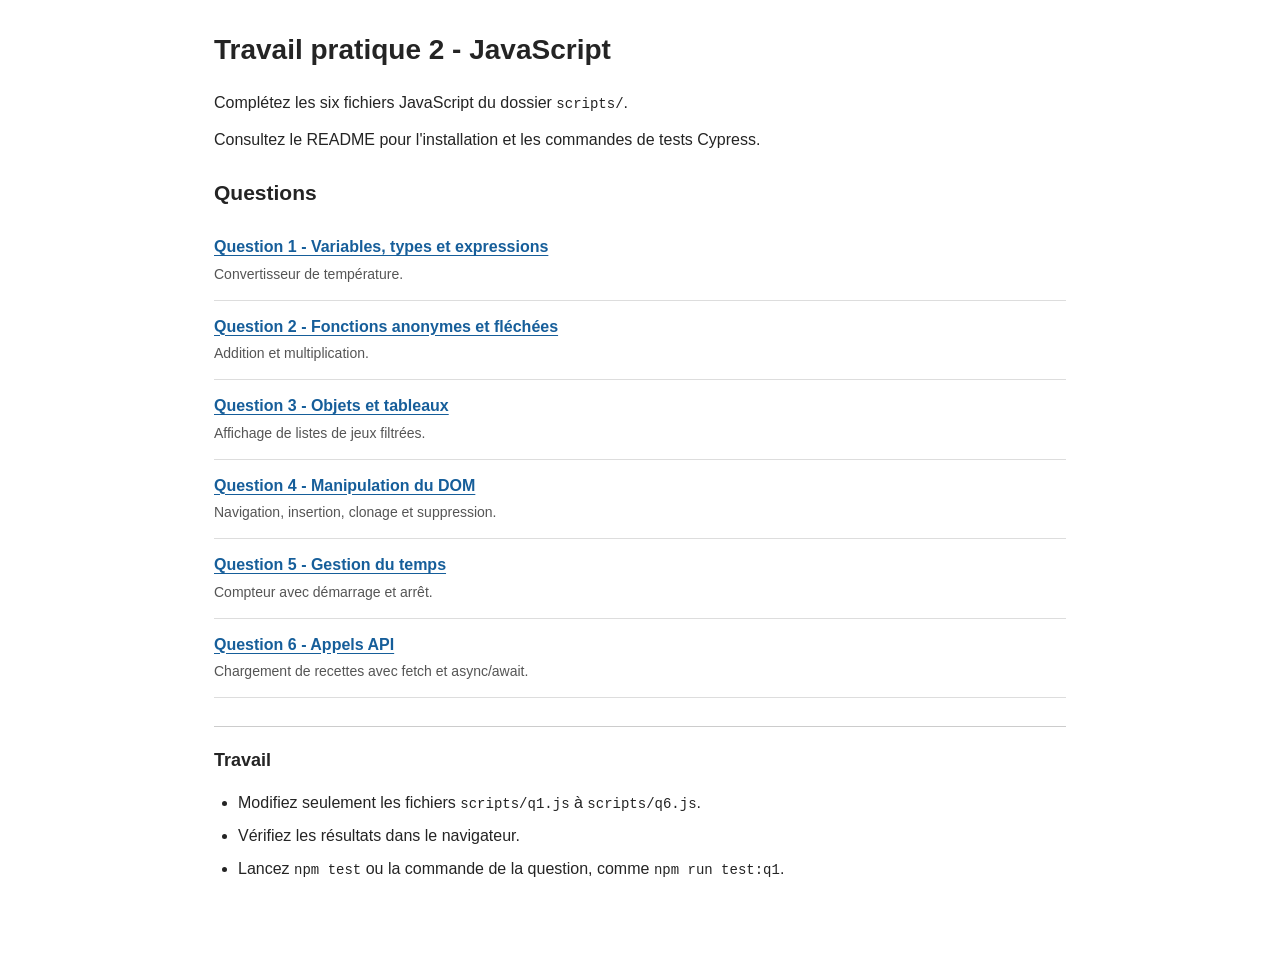
<file: tp2/index.html>
<!DOCTYPE html>
<html lang="fr">
<head>
  <meta charset="UTF-8">
  <meta name="viewport" content="width=device-width, initial-scale=1.0">
  <title>TP2 - JavaScript</title>
  <link rel="stylesheet" href="styles/common.css">
</head>
<body>
  <main class="container">
    <h1>Travail pratique 2 - JavaScript</h1>
    <div class="info-box">
      <p>Complétez les six fichiers JavaScript du dossier <code>scripts/</code>.</p>
      <p>Consultez le README pour l'installation et les commandes de tests Cypress.</p>
    </div>

    <h2>Questions</h2>
    <ol class="questions-list">
      <li>
        <a href="questions/q1.html" class="question-title">Question 1 - Variables, types et expressions</a>
        <span class="question-description">Convertisseur de température.</span>
      </li>
      <li>
        <a href="questions/q2.html" class="question-title">Question 2 - Fonctions anonymes et fléchées</a>
        <span class="question-description">Addition et multiplication.</span>
      </li>
      <li>
        <a href="questions/q3.html" class="question-title">Question 3 - Objets et tableaux</a>
        <span class="question-description">Affichage de listes de jeux filtrées.</span>
      </li>
      <li>
        <a href="questions/q4.html" class="question-title">Question 4 - Manipulation du DOM</a>
        <span class="question-description">Navigation, insertion, clonage et suppression.</span>
      </li>
      <li>
        <a href="questions/q5.html" class="question-title">Question 5 - Gestion du temps</a>
        <span class="question-description">Compteur avec démarrage et arrêt.</span>
      </li>
      <li>
        <a href="questions/q6.html" class="question-title">Question 6 - Appels API</a>
        <span class="question-description">Chargement de recettes avec fetch et async/await.</span>
      </li>
    </ol>

    <section class="instructions">
      <h3>Travail</h3>
      <ul>
        <li>Modifiez seulement les fichiers <code>scripts/q1.js</code> à <code>scripts/q6.js</code>.</li>
        <li>Vérifiez les résultats dans le navigateur.</li>
        <li>Lancez <code>npm test</code> ou la commande de la question, comme <code>npm run test:q1</code>.</li>
      </ul>
    </section>
  </main>
</body>
</html>
</file>
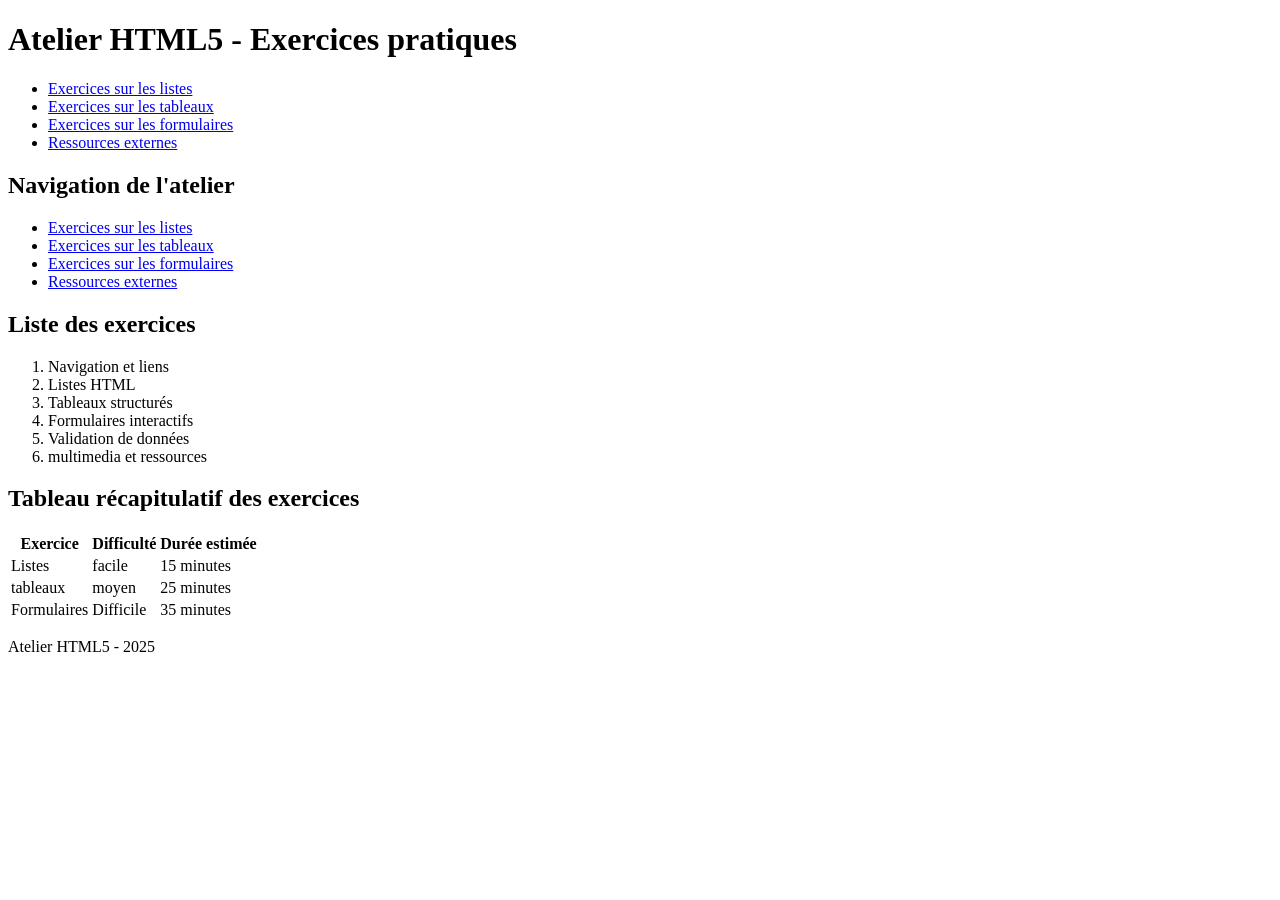
<file: atelier/Atelier-2/index.html>
<!DOCTYPE html>
<html lang="fr">
<head>
    <meta charset="UTF-8">
    <meta name="viewport" content="width=device-width, initial-scale=1.0">
    <title>Atelier HTML5 - Page d'accueil</title>
</head>
<body>
    <h1>Atelier HTML5 - Exercices pratiques</h1>
   <ul>
    <li><a href="./exercices/listes.html">Exercices sur les listes</a></li>
   <li><a href="./exercices/tableaux.html">Exercices sur les tableaux</a></li>
    <li><a href="./exercices/formulaires.html">Exercices sur les formulaires</a></li>
    <li><a href="https://atelier/Atelier-2/resources">Ressources externes</a></li>
   </ul>




    <nav>
        <h2>Navigation de l'atelier</h2>
        <ul>
            <!-- À COMPLÉTER: Ajouter les liens de navigation -->
             <li><a href="./exercices/listes.html">Exercices sur les listes</a></li>
    <li><a href="./exercices/tableaux.html">Exercices sur les tableaux</a></li>
    <li><a href="./exercices/formulaires.html">Exercices sur les formulaires</a></li>
    <li><a href="https://atelier/Atelier-2/resources">Ressources externes</a></li>
        </ul>
    </nav>

    <!-- Exercice 2: Liste ordonnée des exercices -->
    <section>
        <h2>Liste des exercices</h2>
        <!-- À COMPLÉTER: Créer une liste ordonnée -->
         <ol>
            <li>Navigation et liens</li>
            <li>Listes HTML</li>
            <li>Tableaux structurés</li>
            <li>Formulaires interactifs</li>
            <li>Validation de données</li>
            <li>multimedia et ressources</li>
        </ol>
    </section>

    <!-- Exercice 3: Tableau récapitulatif -->
    <section>
        <h2>Tableau récapitulatif des exercices</h2>
        <!-- À COMPLÉTER: Créer un tableau -->
         <table>
            <tr>
              <th>Exercice</th>
              <th>Difficulté</th>
              <th>Durée estimée</th>  

            </tr>
            <tr>
                <td>Listes</td>
                <td>facile</td>
                <td>15 minutes</td>

            </tr>
            <tr>
                <td>tableaux</td>
                <td>moyen</td>
                <td>25 minutes</td>
            </tr>
            <tr>
                <td>Formulaires</td>
                <td>Difficile</td>
                <td>35 minutes</td>

            </tr>


         </table>
    </section>

    <footer>
        <p>Atelier HTML5 - 2025</p>
    </footer>
</body>
</html>
</file>
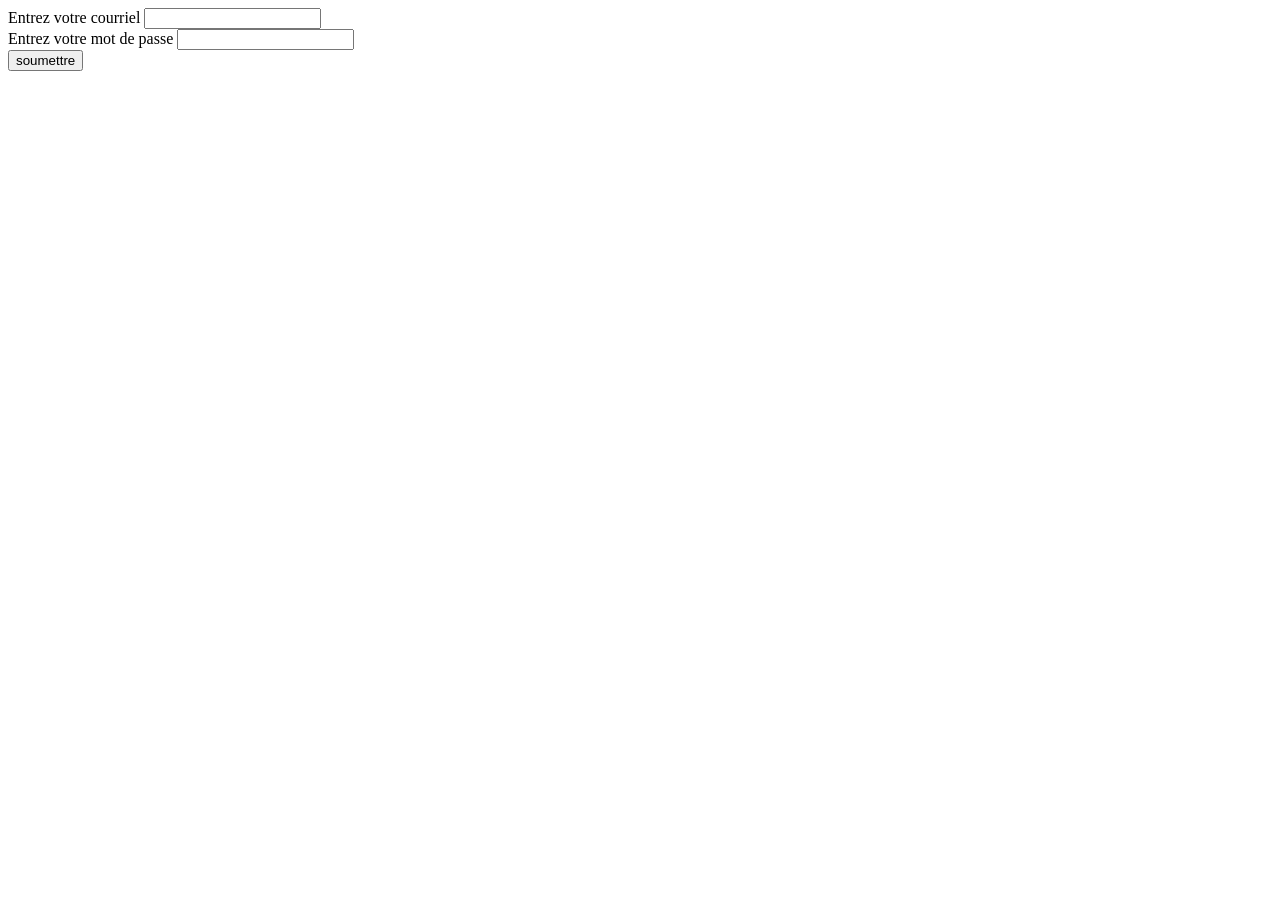
<file: demo/chapitre 3/formulaire.html>
<!DOCTYPE html>
<html lang="en">
<head>
    <meta charset="UTF-8">
    <meta name="viewport" content="width=device-width, initial-scale=1.0">
    <title>Document</title>
</head>
<body>
    <form action="./form-2.html">
    <label for="email">Entrez votre courriel</label>
        <input type="email" name="courriel" id="email"/>
    <br />
    <label for="password">Entrez votre mot de passe</label>
    <input type="password" name="mdp" id="password" />
        <br />
<button type="submit"> soumettre</button>


    </form>

</body>
</html>
</file>
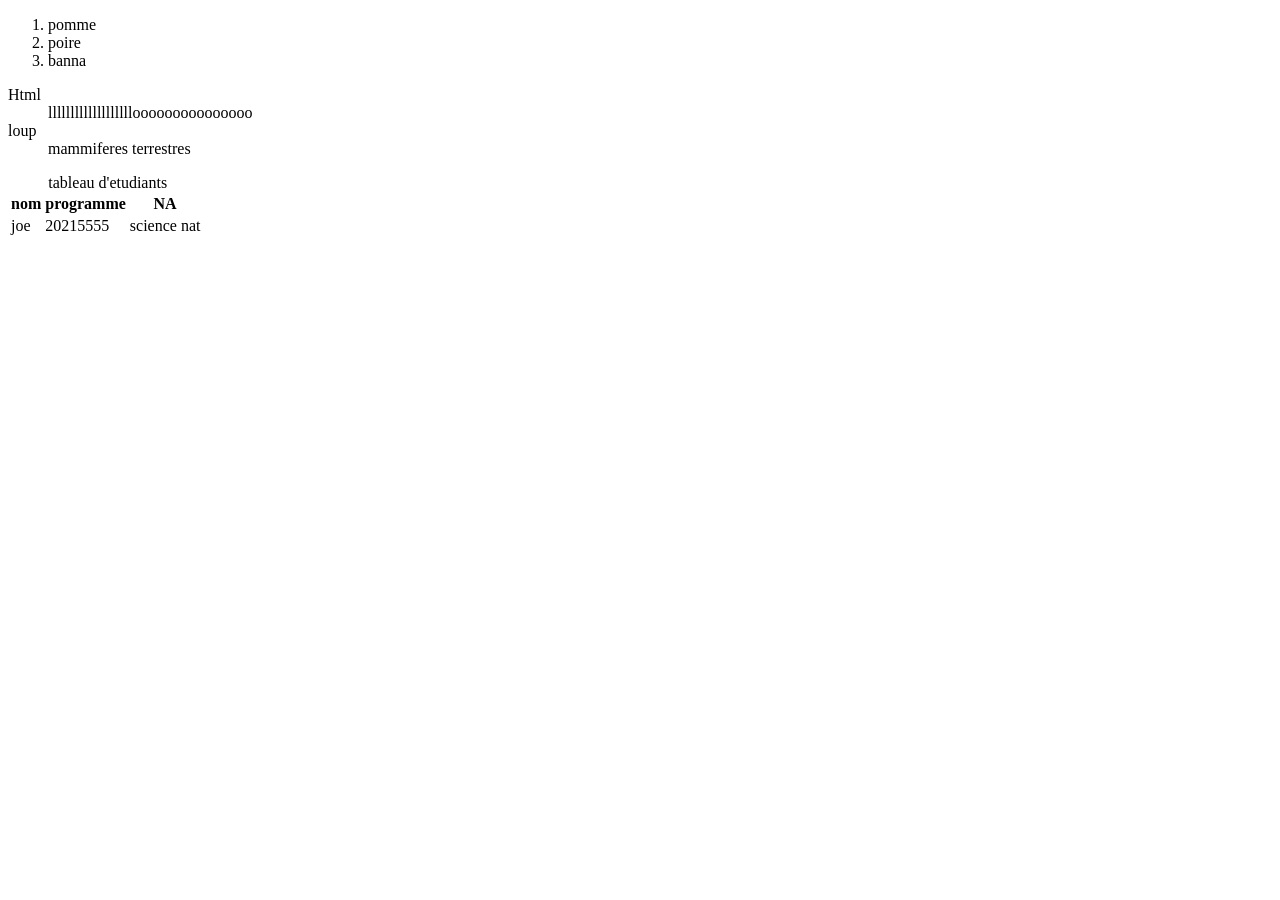
<file: demo/chapitre 3/liste.html>
<!DOCTYPE html>
<html lang="fr">

<head>
    <meta charset="UTF-8">
    <meta name="viewport" content="width=device-width, initial-scale=1.0">
    <title>Document</title>
</head>

<body>
    <ol>
        <li>pomme</li>
        <li>poire</li>
        <li>banna</li>
    </ol>
    <dl>

        <dt>Html</dt>
        <dd>lllllllllllllllllllooooooooooooooo</dd>
        <dt>loup</dt>
        <dd>mammiferes terrestres</dd>
    </dl>

    <title>Table</title>

    <head>

    <body>

        <table>
            <caption>tableau d'etudiants</caption>
            <thead>
                <tr>
                    <th>nom</th>
                    <th>programme</th>
                    <th>NA</th>
                    <th></th>


                </tr>
            </thead>

            <tr>
                <td>joe</td>
                <td>20215555</td>
                <td>science nat</td>

            </tr>

        </table>


    </body>



    </head>

</body>

</html>
</file>
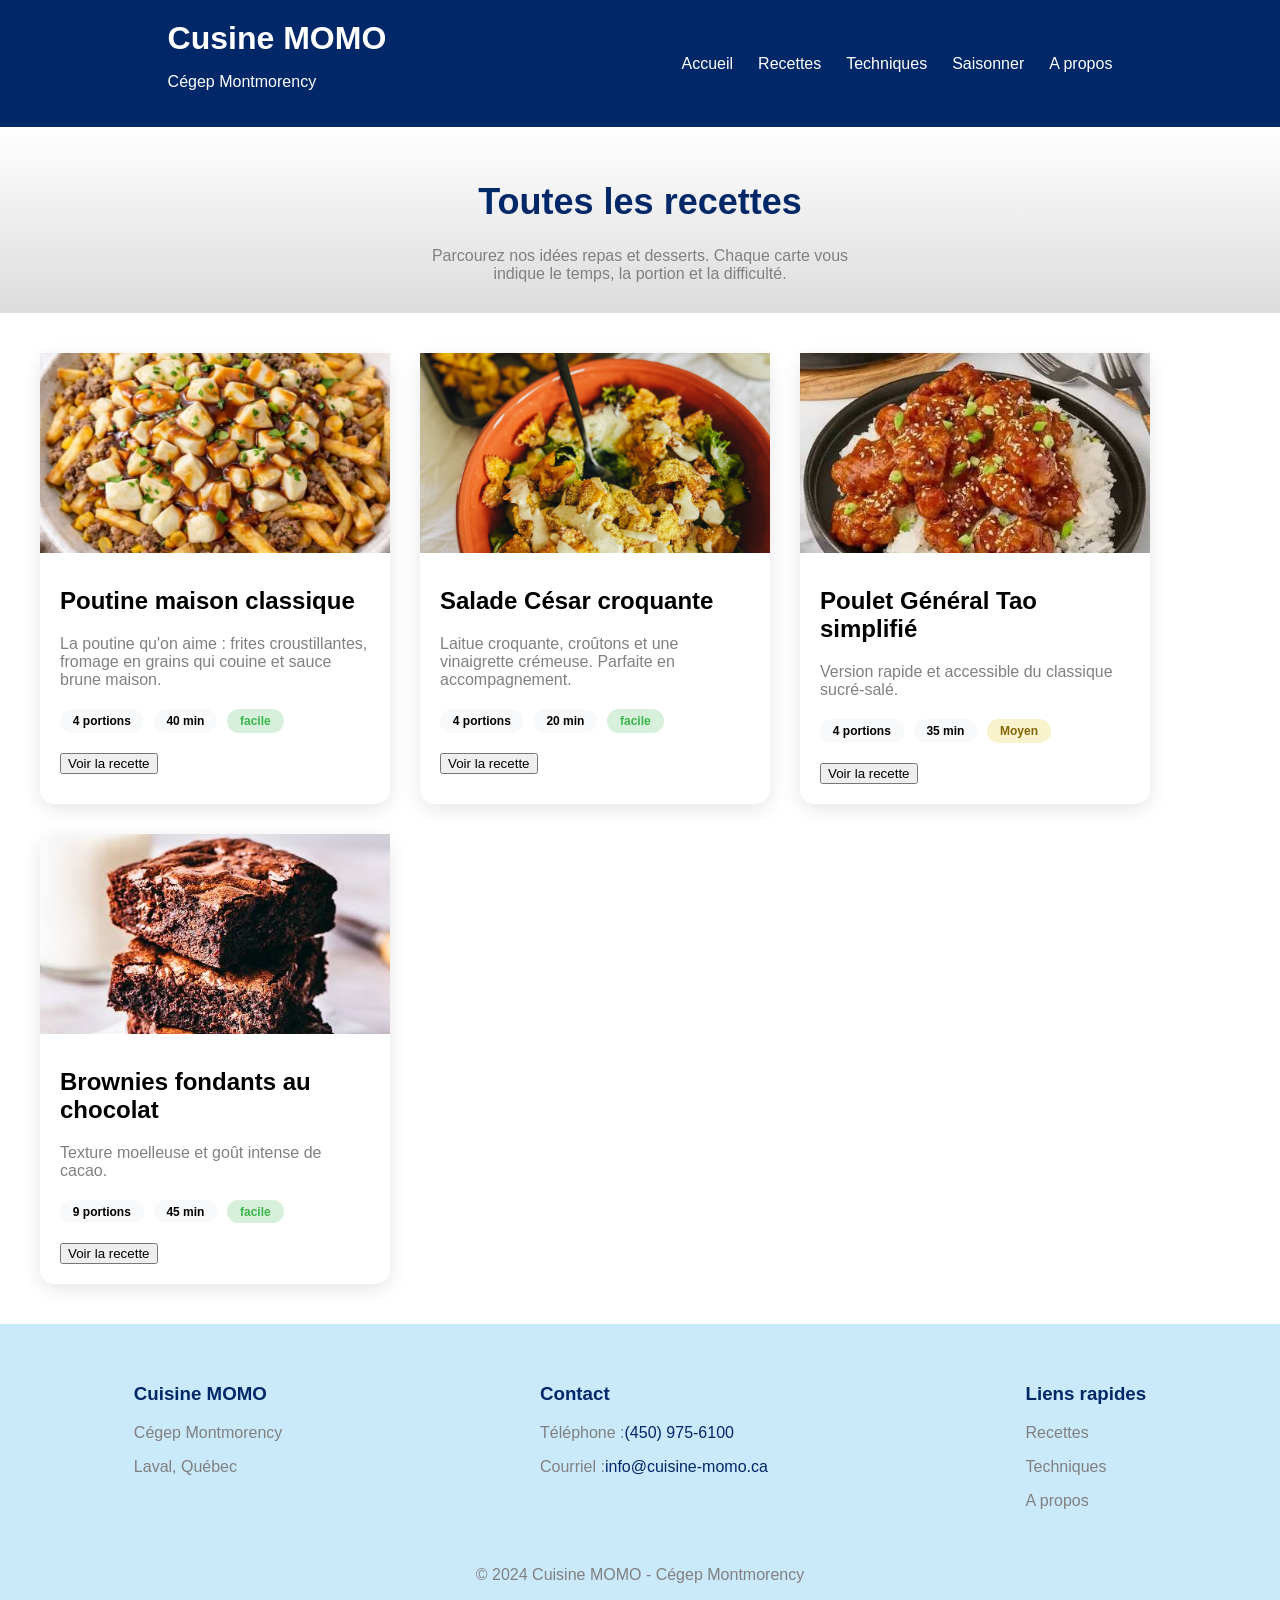
<file: TP1/fichiers HTML/recette.html>
<!DOCTYPE html>
<html lang="en">
<head>
    <meta charset="UTF-8">
    <meta name="viewport" content="width=device-width, initial-scale=1.0">
    <link rel="stylesheet" href="styles/main.css">
    <link rel="stylesheet" href="styles/variables.css">
    <link rel="stylesheet" href="styles/recette.css">
    <title>Recette</title>
</head>
<body>
    
    <header>
        <div>
            <h1>Cusine MOMO</h1>
            <p>Cégep Montmorency</p>
        </div>

        <nav>
            <div>
                <ul>
                    <li><a href="#">Accueil</a></li>
                    <li><a href="#">Recettes</a></li>
                    <li><a href="#">Techniques</a></li>
                    <li><a href="#">Saisonner</a></li>
                    <li><a href="#">A propos</a></li>
                </ul>
            </div>
        </nav>
    </header>

   
   <main>
   
        <div class="EnteteRecette">
            <h1>Toutes les recettes</h1>
            <p>Parcourez nos idées repas et desserts. Chaque carte vous indique le temps, 
                la portion et la difficulté.</p>
            
        </div>
        
        <div class="formeCarte">
        
        <div class="carte">
            <img src="images/poutine.jpg" alt="Pouine maison">
            <div class="contenuCarte">
                <h2>Poutine maison classique</h2>
            
            <p>La poutine qu'on aime : frites croustillantes, fromage en grains qui couine et sauce brune maison.</p>
        
           

            <div class="badges">
                <span> 4 portions</span>
                <span>40 min</span>
                <span class="badgefacile">facile</span>
            </div>
            <button>Voir la recette</button>
            </div>

        </div>
        
        <div class="carte">
            <img src="images/IMG_9908-scaled.jpg" alt="salade césar">
            <div class="contenuCarte">
            <h2>Salade César croquante</h2>
            
            <p>Laitue croquante, croûtons et une vinaigrette crémeuse. Parfaite en accompagnement.</p>

            <div class="badges">
                <span> 4 portions</span>
                <span>20 min</span>
                <span class="badgefacile">facile</span>
            </div>
            <button>Voir la recette</button>
            </div>

        </div>

        
        
        <div class="carte">
            <img src="images/poulet.jpg" alt="poulet général tao">
            <div class="contenuCarte">
            <h2>Poulet Général Tao simplifié</h2>
            
            <p>Version rapide et accessible du classique sucré-salé.</p>

            <div class="badges">
                <span> 4 portions</span>
                <span>35 min</span>
                <span class="badgemoyen">Moyen</span>
            </div>
            <button>Voir la recette</button>
            </div>

        </div>

        <div class="carte">
            <img src="images/brownie.jpg" alt="brownie">
            <div class="contenuCarte">
            <h2>Brownies fondants au chocolat</h2>
            
            <p>Texture moelleuse et goût intense de cacao.</p>

            <div class="badges">
                <span> 9 portions</span>
                <span>45 min</span>
                <span class="badgefacile">facile</span>
            </div>
            <button>Voir la recette</button>
            </div>

        </div>

        
</div>















   </main>
   
   
   
   
   
   
   
   
   
   
   
   
   
   
   
   
   
   
   
   
   
   
   
   
   
   
   
   
   
   
   
   
   
   
   
   
    <footer>
        <div class="colonnes">
        <div>
            <h3 >Cuisine MOMO</h3>
            <p>Cégep Montmorency</p>
            <p>Laval, Québec</p>

        </div>
        <div>
            <h3>Contact</h3>
            <p>Téléphone :<a class="contact" href="tel:4509756100">(450) 975-6100</a></p>
            <p>Courriel :<a class="contact" href="mailto:info@cuisine-momo.ca">info@cuisine-momo.ca</a></p>

        </div>

        <div>
            <h3>Liens rapides</h3>
            <p><a href="#">Recettes</a></p>
            <p><a href="#">Techniques</a></p>
            <p>A propos</p>

        </div>
        </div>

        <p id="copywright">© 2024 Cuisine MOMO - Cégep Montmorency</p>

        


    </footer>







































</body>
</html>
</file>
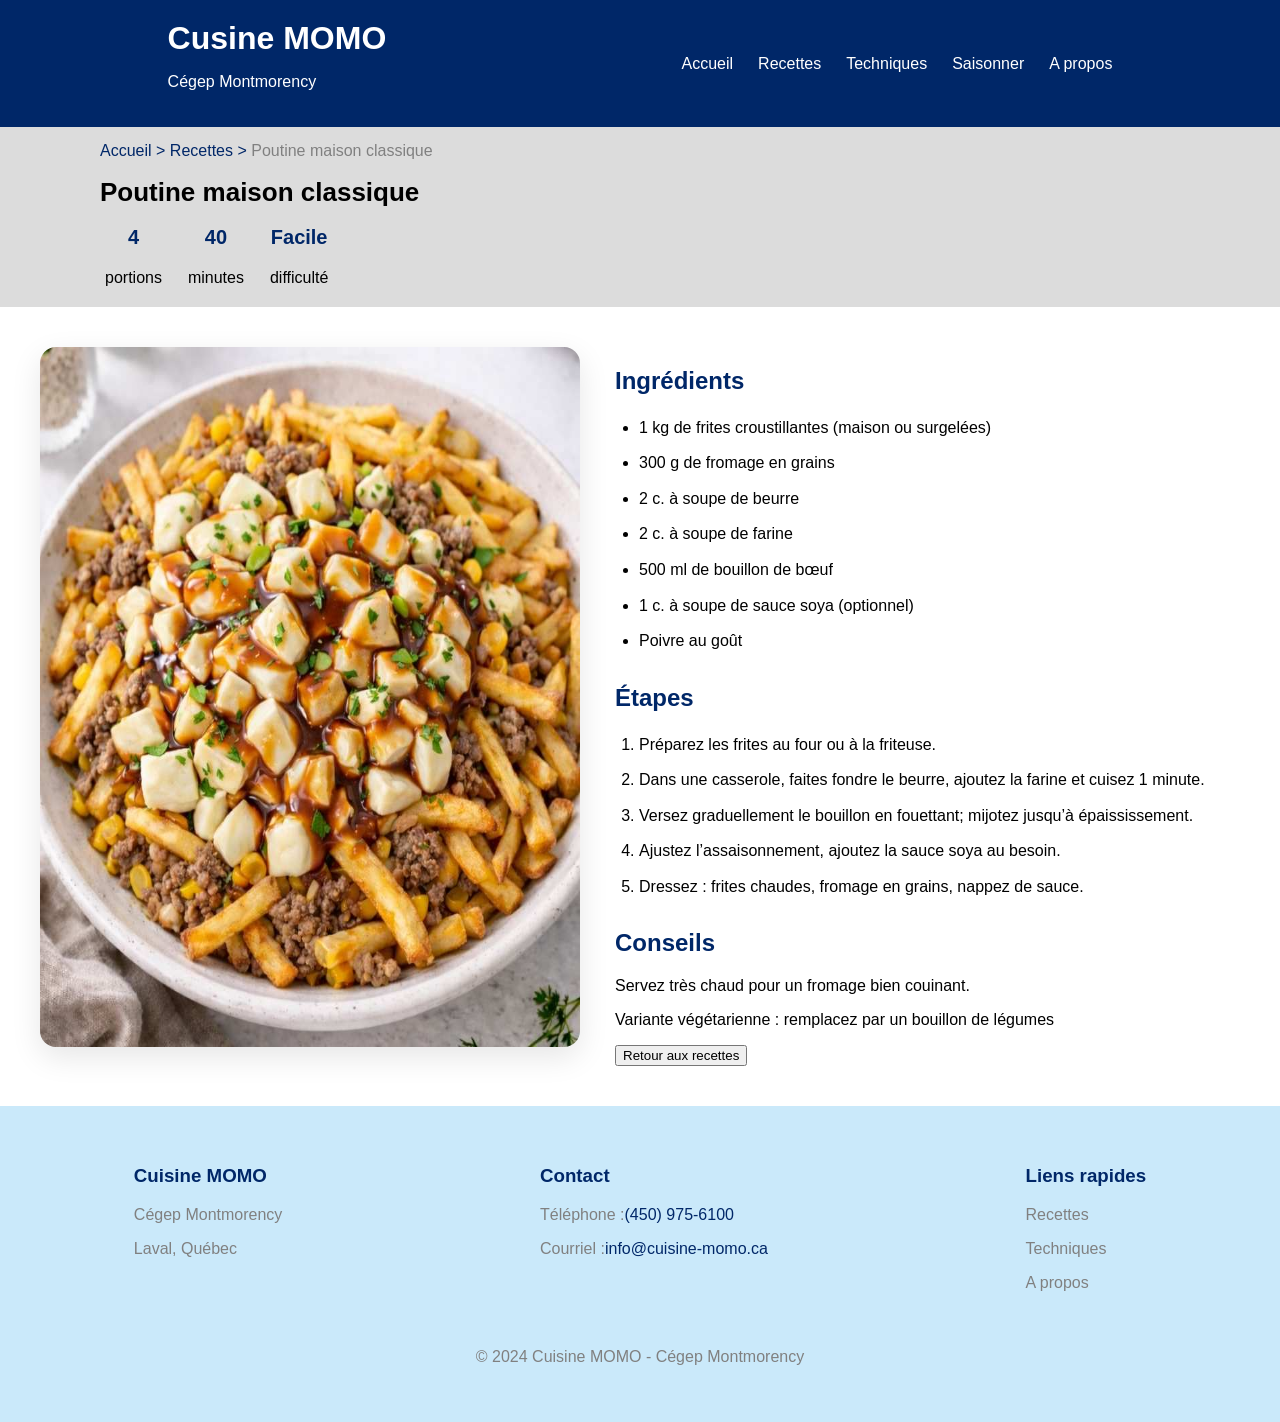
<file: TP1/fichiers HTML/RecetteDétaillé.html>
<!DOCTYPE html>
<html lang="en">
<head>
    <meta charset="UTF-8">
    <meta name="viewport" content="width=device-width, initial-scale=1.0">
    <link rel="stylesheet" href="styles/RecetteDetaille.css">
    <link rel="stylesheet" href="styles/main.css">
    <link rel="stylesheet" href="styles/variables.css">
    
    
    <title>Document</title>
</head>
<body>
    <header>
        <div>
            <h1>Cusine MOMO</h1>
            <p>Cégep Montmorency</p>
        </div>

        <nav>
            <div>
                <ul>
                    <li><a href="#">Accueil</a></li>
                    <li><a href="#">Recettes</a></li>
                    <li><a href="#">Techniques</a></li>
                    <li><a href="#">Saisonner</a></li>
                    <li><a href="#">A propos</a></li>
                </ul>
            </div>
        </nav>
    </header>

        <main>
                

                    <div class="Entete">
                    <p><a href="#">Accueil ></a> <a href="#">Recettes ></a> Poutine maison classique</p>
                    <h1>Poutine maison classique</h1>
                    
                  
                  <div class="rangé">
                 
                    <div class="colonne">
                    <h2>4</h2>
                    <p>portions</p>
                    </div>
                     <div class="colonne">
                    <h2>40</h2>
                    <p>minutes</p>
                    </div>
                    <div class="colonne">
                    <h2>Facile</h2>
                    <p>difficulté</p>
                    </div>
                    
                </div>
                  
                    </div>
                   
                   
                   
                 <div class="rangé2">
                   <img src="images/poutine.jpg" alt="">
                   
                   <div>
                   
                    <section >
                    
                   <h2>Ingrédients</h2>
                   <ul>
                    <li>1 kg de frites croustillantes (maison ou surgelées)</li>
                    <li>300 g de fromage en grains</li>
                    <li>2 c. à soupe de beurre</li>
                    <li>2 c. à soupe de farine</li>
                    <li>500 ml de bouillon de bœuf</li>
                    <li>1 c. à soupe de sauce soya (optionnel)</li>
                    <li>Poivre au goût</li>
                    
                   </ul>
                   </section>
                   
                   
                   <section >
                   <h2>Étapes</h2>
                   <ol>
                    <li>Préparez les frites au four ou à la friteuse.</li>
                    <li>Dans une casserole, faites fondre le beurre, ajoutez la farine et cuisez 1 minute.</li>
                    <li>Versez graduellement le bouillon en fouettant; mijotez jusqu’à épaississement.</li>
                    <li>Ajustez l’assaisonnement, ajoutez la sauce soya au besoin.</li>
                    <li>Dressez : frites chaudes, fromage en grains, nappez de sauce.</li>
                   </ol>
                   </section>

                   <section >

                    <h2>Conseils</h2>
                    <p>Servez très chaud pour un fromage bien couinant.</p>
                    
                        <p>Variante végétarienne : remplacez par un bouillon de légumes</p>

                        <button>Retour aux recettes</button>
                    </section>
                    </div>
                </div>

                























        </main>





     <footer>
        <div class="colonnes">
        <div>
            <h3 >Cuisine MOMO</h3>
            <p>Cégep Montmorency</p>
            <p>Laval, Québec</p>

        </div>
        <div>
            <h3>Contact</h3>
            <p>Téléphone :<a class="contact" href="tel:4509756100">(450) 975-6100</a></p>
            <p>Courriel :<a class="contact" href="mailto:info@cuisine-momo.ca">info@cuisine-momo.ca</a></p>

        </div>

        <div>
            <h3>Liens rapides</h3>
            <p><a href="#">Recettes</a></p>
            <p><a href="#">Techniques</a></p>
            <p>A propos</p>

        </div>
        </div>

        <p id="copywright">© 2024 Cuisine MOMO - Cégep Montmorency</p>

        


    </footer>
</body>
</html>
</file>
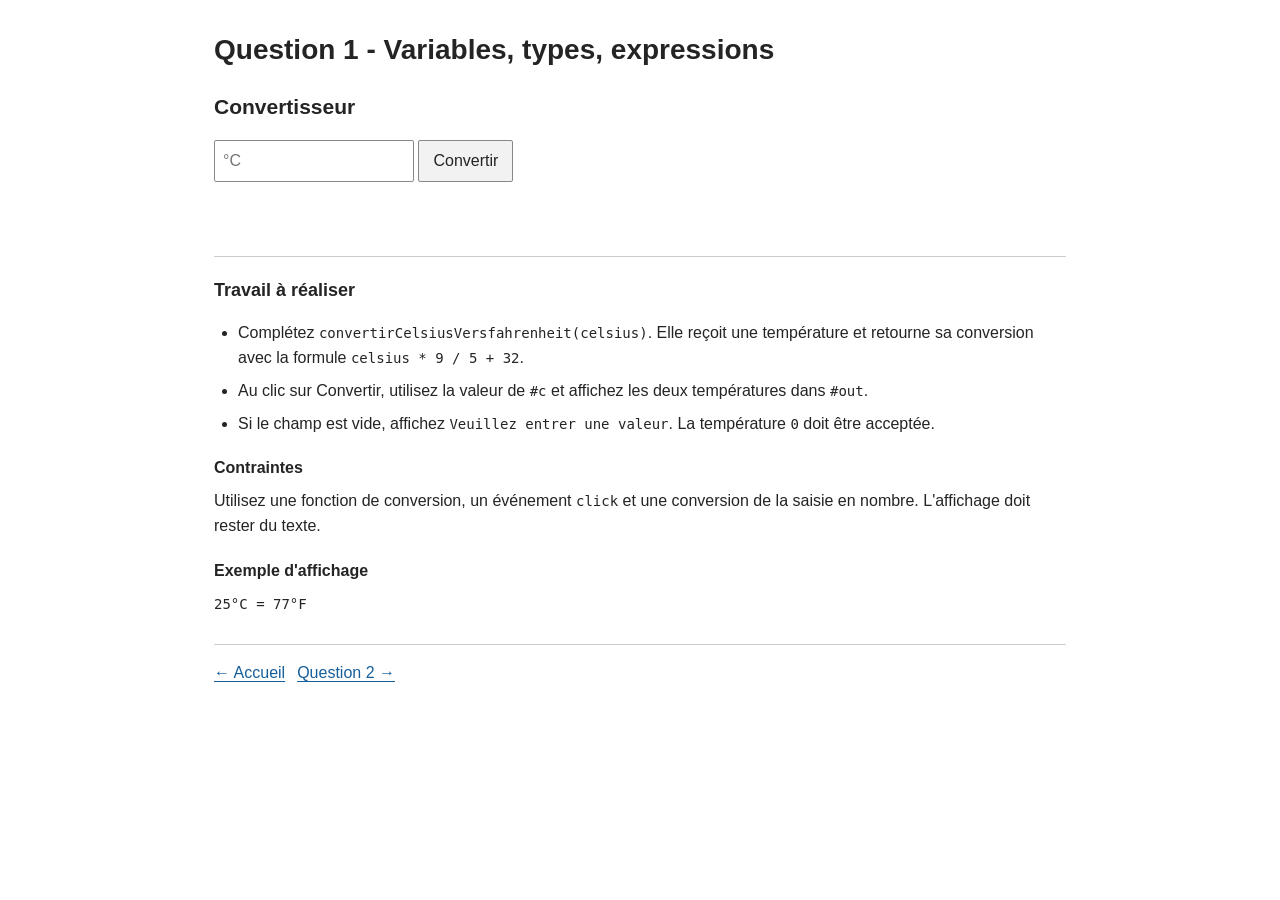
<file: tp2/questions/q1.html>
<!DOCTYPE html>
<html lang="fr">
<head>
    <meta charset="UTF-8">
    <meta name="viewport" content="width=device-width, initial-scale=1.0">
    <title>Q1 - Convertisseur de température</title>
    <link rel="stylesheet" href="../styles/common.css">
    <link rel="stylesheet" href="../styles/q1.css">
</head>
<body>
    <div class="container">
        <h1>Question 1 - Variables, types, expressions</h1>

        <div class="exercise">
            <h2>Convertisseur</h2>
            <input id="c" type="number" placeholder="°C">
            <button id="go">Convertir</button>
            <p id="out"></p>
        </div>

        <div class="instructions">
            <h3>Travail à réaliser</h3>
            <ul>
                <li>Complétez <code>convertirCelsiusVersfahrenheit(celsius)</code>. Elle reçoit une température et retourne sa conversion avec la formule <code>celsius * 9 / 5 + 32</code>.</li>
                <li>Au clic sur Convertir, utilisez la valeur de <code>#c</code> et affichez les deux températures dans <code>#out</code>.</li>
                <li>Si le champ est vide, affichez <code>Veuillez entrer une valeur</code>. La température <code>0</code> doit être acceptée.</li>
            </ul>
            <h4>Contraintes</h4>
            <p>Utilisez une fonction de conversion, un événement <code>click</code> et une conversion de la saisie en nombre. L'affichage doit rester du texte.</p>
            <h4>Exemple d'affichage</h4>
            <p><code>25°C = 77°F</code></p>
        </div>

        <div class="navigation">
            <a href="../index.html">← Accueil</a>
            <a href="/questions/q2.html">Question 2 →</a>
        </div>
    </div>

    <script type="module" src="../scripts/q1.js"></script>
</body>
</html>
</file>
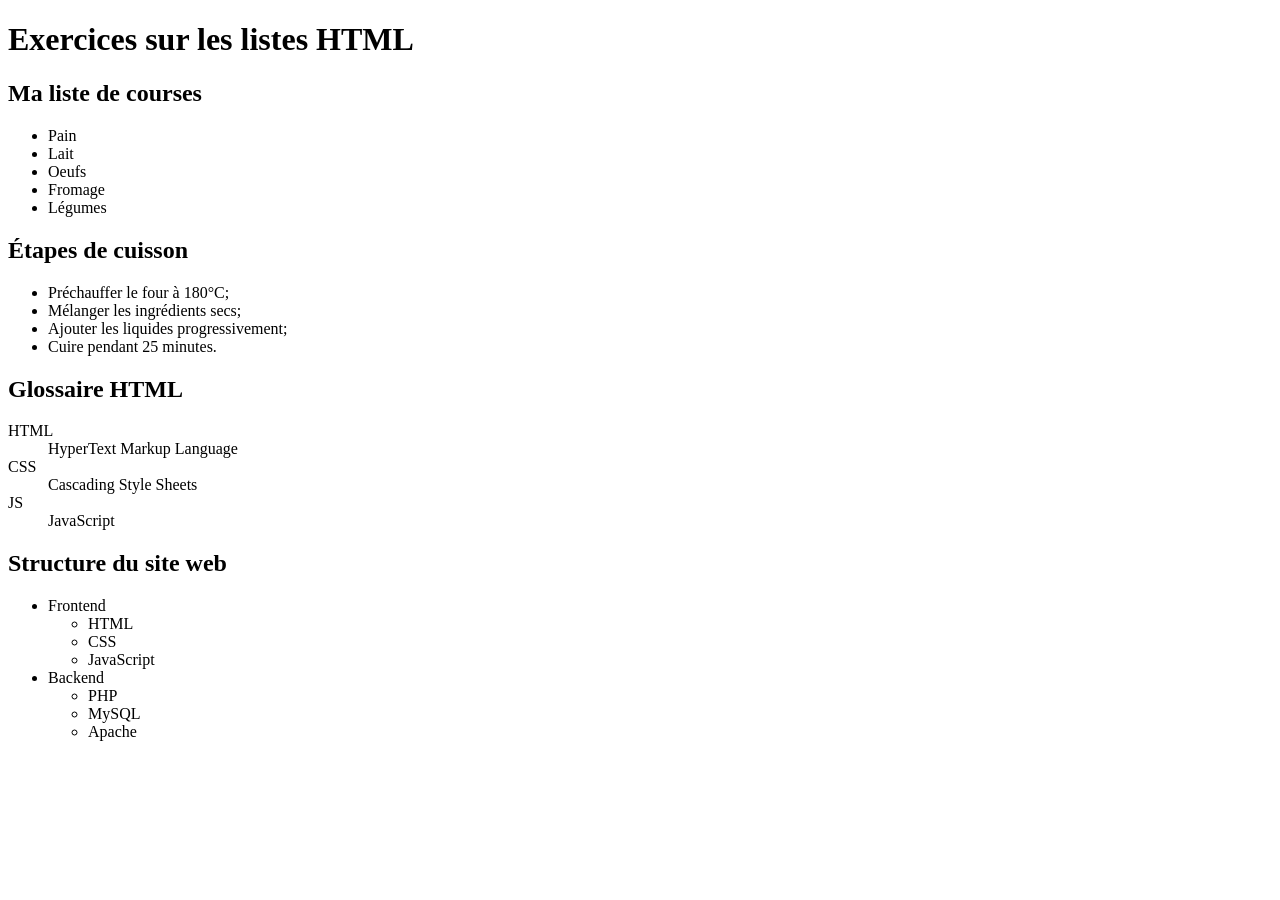
<file: atelier/Atelier-2/exercices/listes.html>
<!DOCTYPE html>
<html lang="fr">
<head>
    <meta charset="UTF-8">
    <meta name="viewport" content="width=device-width, initial-scale=1.0">
    <title>Exercices sur les listes</title>
</head>
<body>
    <h1>Exercices sur les listes HTML</h1>

    <!-- Exercice 4: Liste non ordonnée simple -->
     
    <section>
        <h2>Ma liste de courses</h2>
        <!-- À COMPLÉTER: Créer une liste non ordonnée -->
         <ul>
        <li>Pain</li>
        <li>Lait</li>
        <li>Oeufs</li>
        <li>Fromage</li>
        <li>Légumes</li>
     </ul>
    </section>

    <!-- Exercice 5: Liste ordonnée avec attributs -->
    <section>
        <h2>Étapes de cuisson</h2>
        <!-- À COMPLÉTER: Créer une liste ordonnée avec start="5" 
             EXERCICE 22: Dans cette section, transformez le mot "recette" en lien vers recettes.html -->
             <ul start="5">
                <li>Préchauffer le four à 180°C;</li>
                <li>Mélanger les ingrédients secs;</li>
                <li>Ajouter les liquides progressivement;</li>
                <li>Cuire pendant 25 minutes.</li>
             </ul>
    </section>

    <!-- Exercice 6: Liste de définitions -->
    <section>
        <h2>Glossaire HTML</h2>
        <!-- À COMPLÉTER: Créer une liste de définitions -->
         <dl>
            <dt>HTML</dt>
            <dd>HyperText Markup Language</dd>
            <dt>CSS</dt>
            <dd>Cascading Style Sheets</dd>
            <dt>JS</dt>
            <dd>JavaScript</dd>

         </dl>
    </section>

    <!-- Exercice 7: Listes imbriquées -->
    <section>
        <h2>Structure du site web</h2>
        <!-- À COMPLÉTER: Créer des listes imbriquées -->
         <ul>
            <li>
                Frontend
                <ul>
                    <li>HTML</li>
                    <li>CSS</li>
                    <li>JavaScript</li>
                </ul>
            </li>
            <li>
                Backend
                <ul>
                    <li>PHP</li>
                    <li>MySQL</li>
                    <li>Apache</li>
                </ul>
            </li>
         </ul>
    </section>

    <!-- Navigation -->
    <nav>
        <!-- À COMPLÉTER: Liens de navigation relatifs -->
    </nav>
</body>
</html>
</file>
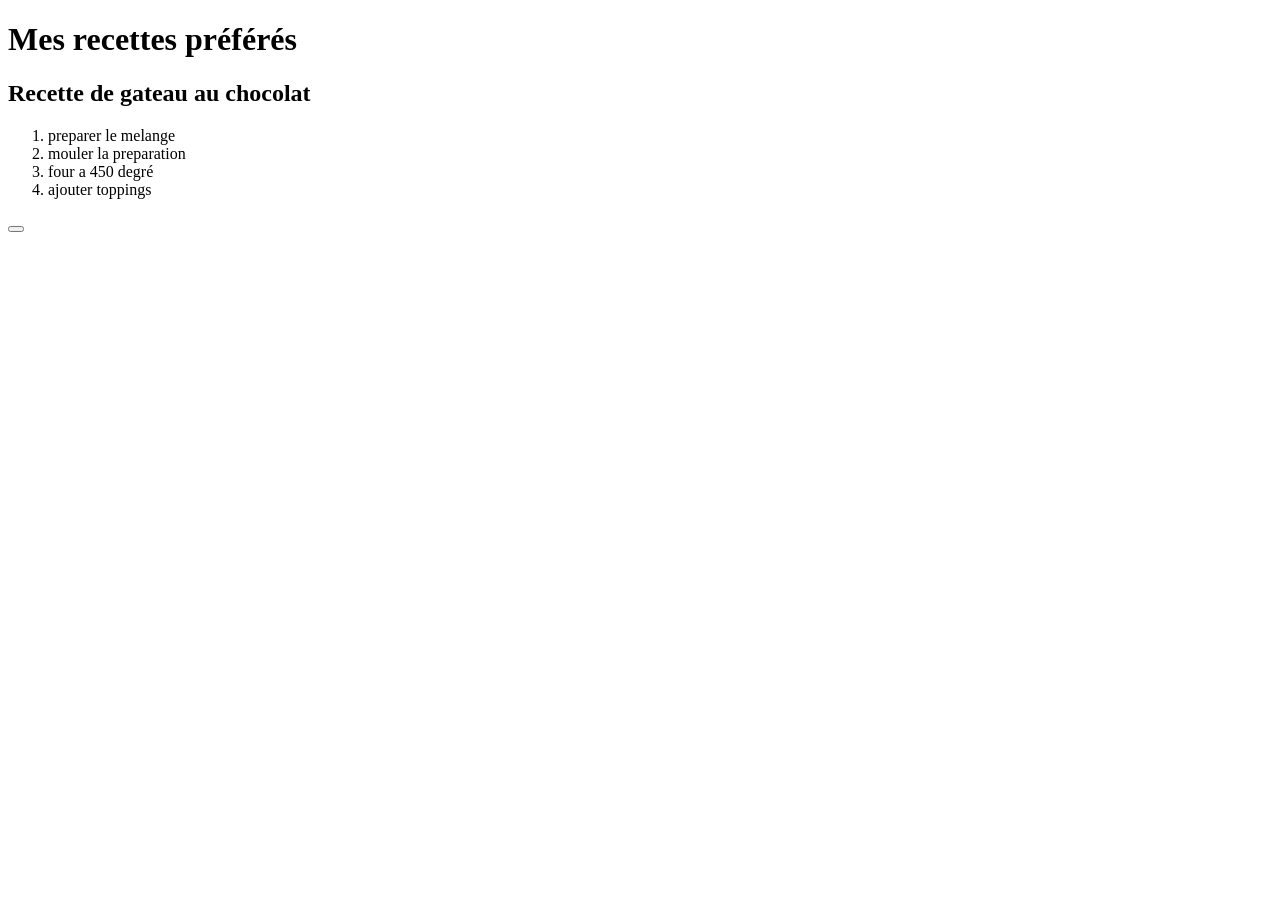
<file: atelier/Atelier-2/exercices/recettes.html>
<!DOCTYPE html>
<html lang="en">
<head>
    <meta charset="UTF-8">
    <meta name="viewport" content="width=device-width, initial-scale=1.0">
    <title>Mes recettes de cuisine</title>
</head>
<body>
    <h1>Mes recettes préférés</h1>
    <section>
        <h2>Recette de gateau au chocolat</h2>
        <ol>
            <li>preparer le melange</li>
            <li>mouler la preparation</li>
            <li>four a 450 degré</li>
            <li>ajouter toppings</li>
        </ol>
    </section>
   <button><a href="../index.html"></a></button>
</body>
</html>
</file>
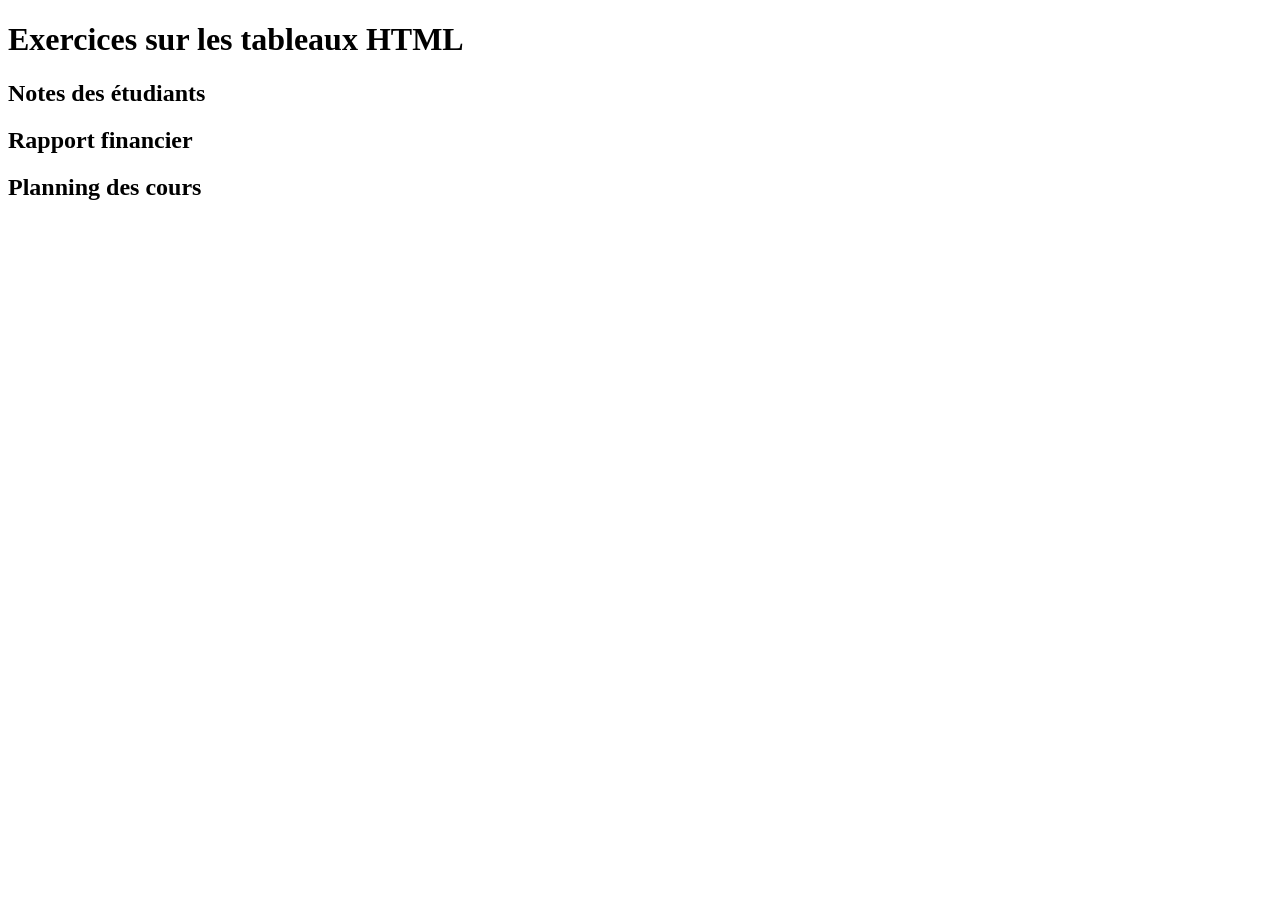
<file: atelier/Atelier-2/exercices/tableaux.html>
<!DOCTYPE html>
<html lang="fr">
<head>
    <meta charset="UTF-8">
    <meta name="viewport" content="width=device-width, initial-scale=1.0">
    <title>Exercices sur les tableaux</title>
</head>
<body>
    <h1>Exercices sur les tableaux HTML</h1>

    <!-- Exercice 8: Tableau simple -->
    <section>
        <h2>Notes des étudiants</h2>
        <!-- À COMPLÉTER: Créer un tableau simple -->
    </section>

    <!-- Exercice 9: Tableau avec thead, tbody, tfoot -->
    <section>
        <h2>Rapport financier</h2>
        <!-- À COMPLÉTER: Créer un tableau structuré -->
    </section>

    <!-- Exercice 10: Tableau avec colspan et rowspan -->
    <section>
        <h2>Planning des cours</h2>
        <!-- À COMPLÉTER: Créer un tableau avec cellules fusionnées -->
    </section>

    <!-- Navigation -->
    <nav>
        <!-- À COMPLÉTER: Liens de navigation relatifs -->
    </nav>
</body>
</html>
</file>
<file: tp2/styles/common.css>
* {
  box-sizing: border-box;
}

body {
  margin: 0;
  background: #fff;
  color: #242424;
  font-family: Arial, Helvetica, sans-serif;
  font-size: 16px;
  line-height: 1.55;
}

.container {
  max-width: 900px;
  margin: 32px auto;
  padding: 0 24px 32px;
}

h1 {
  margin: 0 0 24px;
  font-size: 28px;
  line-height: 1.25;
}

h2 {
  margin: 24px 0 12px;
  font-size: 21px;
}

h3 {
  margin: 0 0 12px;
  font-size: 18px;
}

h4 {
  margin: 20px 0 8px;
  font-size: 16px;
}

p {
  margin: 0 0 12px;
}

ul, ol {
  padding-left: 24px;
}

li {
  margin-bottom: 8px;
}

a {
  color: #165e9a;
  text-underline-offset: 3px;
}

.exercise, .content {
  margin-bottom: 28px;
}

.instructions {
  margin-top: 28px;
  padding-top: 20px;
  border-top: 1px solid #ccc;
}

.instructions code, .info-box code {
  font-family: Consolas, monospace;
  font-size: 14px;
  overflow-wrap: anywhere;
}

pre {
  max-width: 100%;
  padding: 12px;
  overflow-x: auto;
  background: #f4f4f4;
  border: 1px solid #ddd;
}

pre code {
  white-space: pre;
  overflow-wrap: normal;
}

input[type="text"], input[type="number"] {
  width: 200px;
  max-width: 100%;
  padding: 8px;
  border: 1px solid #888;
  border-radius: 2px;
  font: inherit;
}

button {
  margin: 4px 8px 4px 0;
  padding: 8px 14px;
  border: 1px solid #888;
  border-radius: 2px;
  background: #f2f2f2;
  color: #242424;
  font: inherit;
  cursor: pointer;
}

button:hover {
  background: #e5e5e5;
}

button:disabled {
  color: #777;
  cursor: default;
}

button:focus-visible, input:focus-visible, a:focus-visible {
  outline: 2px solid #165e9a;
  outline-offset: 3px;
}

#out, #res {
  min-height: 28px;
  margin-top: 14px;
  font-weight: bold;
}

.navigation {
  display: flex;
  flex-wrap: wrap;
  gap: 12px;
  margin-top: 28px;
  padding-top: 16px;
  border-top: 1px solid #ccc;
}

.questions-list {
  margin: 0;
  padding: 0;
  list-style: none;
}

.questions-list li {
  margin: 0;
  padding: 14px 0;
  border-bottom: 1px solid #ddd;
}

.question-title, .question-description {
  display: block;
}

.question-title {
  font-weight: bold;
}

.question-description {
  margin-top: 4px;
  color: #555;
  font-size: 14px;
}

@media (max-width: 600px) {
  .container {
    margin-top: 20px;
    padding-right: 16px;
    padding-left: 16px;
  }
}
</file>
<file: TP1/fichiers HTML/styles/main.css>
body {
    margin: 0;
    font-family: Arial, Helvetica, sans-serif;
    color: var(--text-color);

}

header {
    background-color: var(--primary-color);
    color: white;
    padding: 20px;
    display: flex;
    justify-content: space-around;
    align-items: center;
    position: sticky;
    top: 0;
}

header h1 {
    margin: 0;
    color: white;
}

header p {
    color: white;
}

nav ul {
    display: flex;
    flex-direction: row;
    gap: 25px;
    list-style: none;
    padding: 0;
}

header a {
    color: white;
    text-decoration: none;
}

header a:hover {
    text-decoration: underline;
}

footer {
    background-color: var(--footer-bg);
    padding: 40px 20px;
}

footer h3 {
    color: var(--primary-color);
}

.colonnes {
    display: flex;
    flex-direction: row;
    justify-content: space-around;
    gap: 30px;
}

footer p {
    color: grey;
}

footer a {
    color: grey;
    text-decoration: none;
}

footer .contact {
    color: var(--primary-color);
}

#copywright {
    text-align: center;
    margin-top: 40px;
}

@media (max-width: 1023px) {

    header {
        flex-direction: column;
    }

    .colonnes {
        flex-wrap: wrap;
    }
}

@media (max-width: 767px) {

    nav ul {
        flex-wrap: wrap;
        justify-content: center;
        gap: 15px;
    }

    .colonnes {
        flex-direction: column;
        gap: 15px;
    }
}
</file>
<file: TP1/fichiers HTML/styles/variables.css>
:root{
--primary-color: #002768;
--secondary-color: #39b54a;
--text-color: #000000;
--background-color: #ffffff;
--footer-bg: #cae9fa;
}
</file>
<file: TP1/fichiers HTML/styles/recette.css>
.EnteteRecette {
    text-align: center;
    background: linear-gradient(white, gainsboro);
    padding: 30px;
}

.EnteteRecette h1 {
    color: var(--primary-color);
    font-size: 36px;



}

.EnteteRecette p {
    color: grey;
    max-width: 450px;
    margin: auto;

}

.formeCarte {
    display: flex;
    flex-direction: row;

    flex-wrap: wrap;
    gap: 30px;
    margin: 40px auto;
    max-width: 1200px;
}

.carte {
    border-radius: 15px;
    width: 350px;
    box-shadow: 0 5px 20px rgba(0, 0, 0, 0.1);




}

.contenuCarte {
    padding: 20px;

}

.contenuCarte h2 {
    margin-top: 10px;
    margin-bottom: 20px;

}

.contenuCarte p {
    margin-bottom: 20px;
    color: grey;
}


.carte img {
    width: 100%;
    height: 200px;
    object-fit: cover;

}

.badges {
    display: flex;
    gap: 10px;
    margin-bottom: 20px;

}

.badges span {
    background-color: #f8f9fa;
    border-radius: 15px;
    padding: 0.3rem 0.8rem;
    font-size: 12px;
    font-weight: bold;
}

.badges .badgefacile {
    background-color: rgba(57, 181, 74, 0.2);
    color: #39B54A;

}

.badges .badgemoyen {
    background-color: rgba(220, 193, 7, 0.2);
    color: #856404;

}

.bouton {
    background-color: #39B54A;
    color: white;
    font-weight: bold;
    border-radius: 25px;
    padding: 12px 24px;
    border: none;
    transition: all 0.3s ease;
    text-decoration: none;

}

.bouton:hover {
    text-decoration: none;
    background-color: goldenrod;
    transform: translateY(-3px);
}

@media (max-width: 767px) {
    .carte {
        width: 100%;
    }

    .formeCarte {
        margin: 20px;
    }
}


@media (max-width: 479px) {
    .formeCarte {
        margin: 10px;
    }
}
</file>
<file: TP1/fichiers HTML/styles/RecetteDetaille.css>
.Entete{
    background-color:gainsboro;
    padding-left: 100px;
    
    
}
.Entete h1{
    font-size: 26px;
}

.Entete a {
    color: var(--primary-color);
    text-decoration: none;

}

.Entete p {
    color: grey;
    margin-top: 0;
    padding-top:15px;
    
}



.rangé{
    display: flex;
    flex-direction: row;
    
    align-items: flex-end;
    gap: 1rem;
    
}

.colonne{
    display: flex;
    flex-direction: column;
    justify-content: center;
    align-items: center;

}

.colonne h2{
color: var(--primary-color);
margin: 0px;
font-size: 20px;
}

.colonne p{
    color: var(--text-color);
    margin: 5px;
    margin-bottom: 20px;
}

.rangé2{
    display: flex ;
    flex-direction: row;
    gap: 35px;
    max-width: 1200px;
    margin: 40px auto;
    padding: 0 20px;
     
    
    
}

.rangé2 img{
    width: 45%;
    border-radius: 16px;
    box-shadow: 0 10px 30px rgba(0, 0, 0, 0.1);
    height: 700px;
    
     
}



.rangé2 h2{
    color: var(--primary-color);
}

.rangé2 li{
    margin-bottom: 10px;
}

.conseils{
    background-color:  #f8f9fa;
    border-left: 4px solid var(--primary-color);
    border-radius: 10px;
    padding: 20px;
}

.retour{
    display: inline-block;
    background-color: #6c757d;
    color: white;
    padding: 20px 25px;
    border-radius: 20px;
    text-decoration: none;
    margin: 40px 0;
    margin-left: 100px;
}

.retour:hover{
    background-color: #6c757d;
}

section ul{
    display: flex;
    flex-direction: column;
     padding-left: 1.5rem;

    line-height: 1.6;
    
}
section ol{
    display: flex;
    flex-direction: column;
    padding-left: 1.5rem;

    line-height: 1.6;
}

@media (max-width: 767px) {

    .rangé2 {
        flex-direction: column;
    }

    .rangé2 img {
        width: 100%;
        height: auto;
    }

    
    .retour {
        margin-left: 10px;
    }
}
</file>
<file: tp2/styles/q1.css>
#c {
  font-variant-numeric: tabular-nums;
}
</file>
